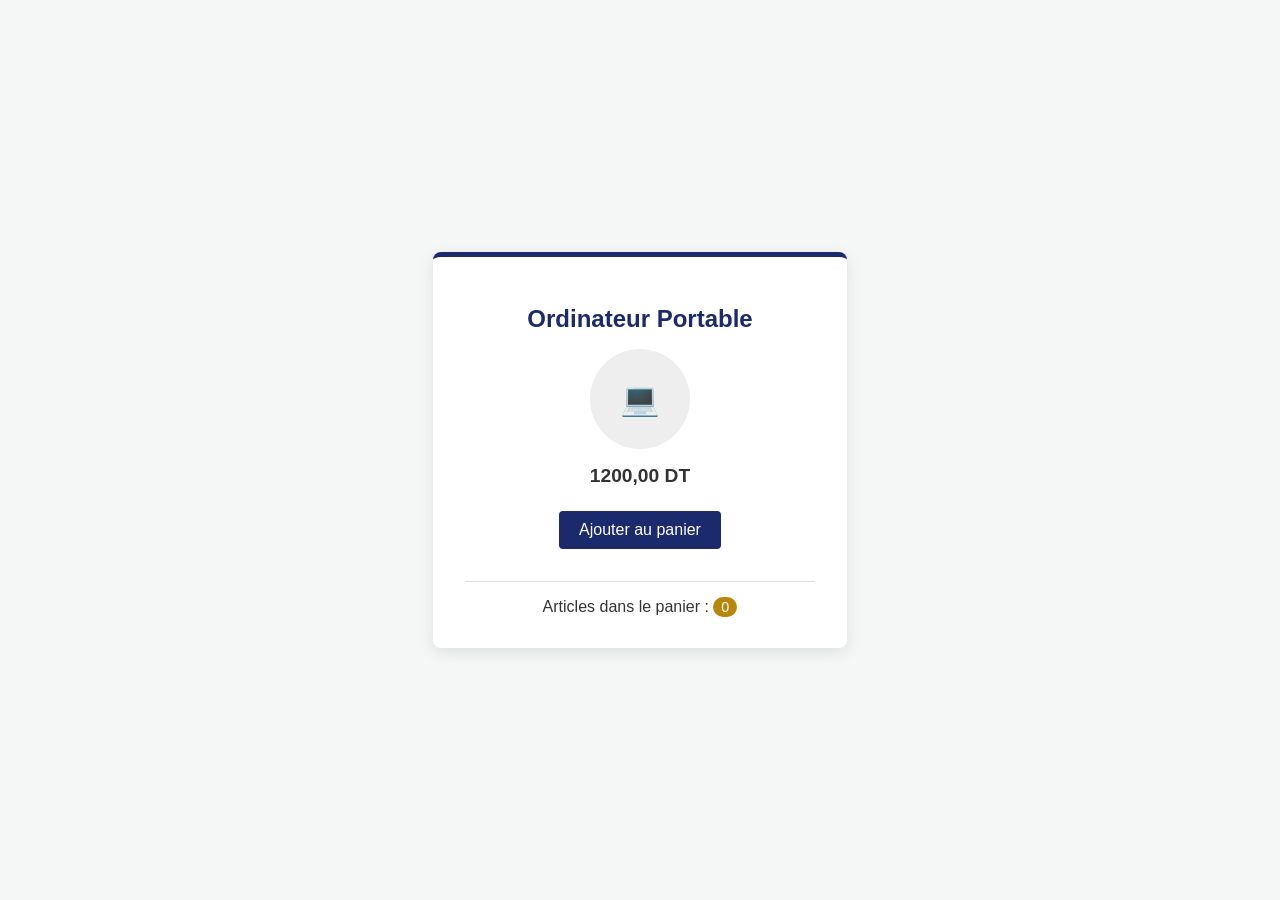
<file: target/classes/static/index.html>
<!DOCTYPE html>
<html lang="fr">
<head>
    <meta charset="UTF-8">
    <meta name="viewport" content="width=device-width, initial-scale=1.0">
    <title>Plateforme de Test - Vente en Ligne</title>
    
    <link rel="stylesheet" href="style.css">
</head>
<body>

    <div class="card">
        <h1>Ordinateur Portable</h1>
        <div class="product-img">💻</div>
        <span class="price">1200,00 DT</span>
        
        <button id="add-to-cart-btn" onclick="addToCart()">
            Ajouter au panier
        </button>

        <div class="cart-status">
            Articles dans le panier : <span id="cart-count">0</span>
        </div>
    </div>

    <script>
        function addToCart() {
            const countElement = document.getElementById('cart-count');
            let currentCount = parseInt(countElement.innerText);
            countElement.innerText = currentCount + 1;
            
            const btn = document.getElementById('add-to-cart-btn');
            btn.innerText = "Ajouté !";
            btn.style.backgroundColor = "#28a745";
            setTimeout(() => {
                btn.innerText = "Ajouter au panier";
                btn.style.backgroundColor = "#1a2a6c";
            }, 1000);
        }
    </script>
</body>
</html>
</file>
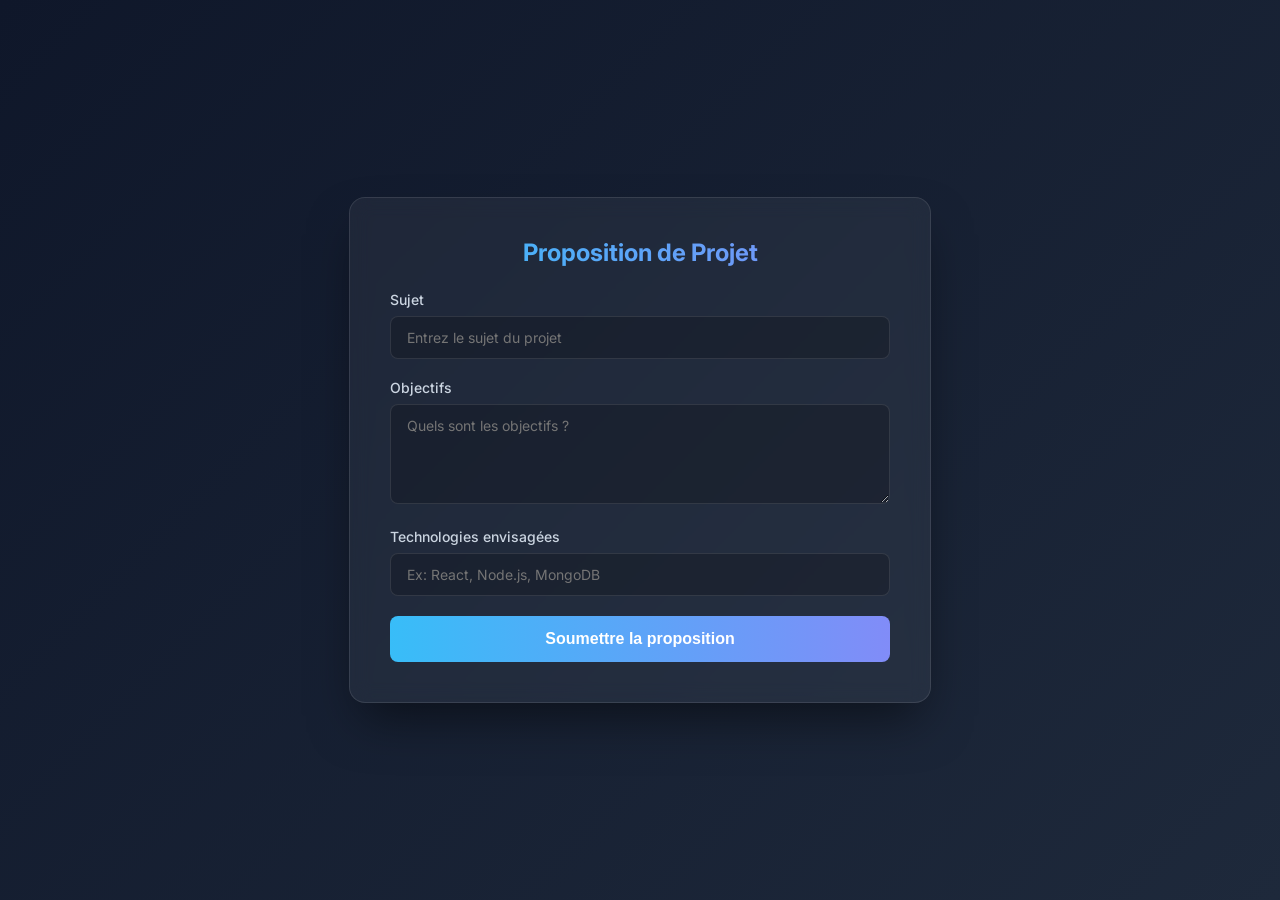
<file: target/classes/static/proposition.html>
<!DOCTYPE html>
<html lang="fr">
<head>
    <meta charset="UTF-8">
    <meta name="viewport" content="width=device-width, initial-scale=1.0">
    <title>Soumission de Proposition de Projet</title>
    <style>
        @import url('https://fonts.googleapis.com/css2?family=Inter:wght@400;500;600;700&display=swap');

        body {
            font-family: 'Inter', sans-serif;
            background: linear-gradient(135deg, #0f172a 0%, #1e293b 100%);
            color: #f8fafc;
            display: flex;
            justify-content: center;
            align-items: center;
            min-height: 100vh;
            margin: 0;
            padding: 20px;
            box-sizing: border-box;
        }

        .form-container {
            background: rgba(255, 255, 255, 0.05);
            backdrop-filter: blur(10px);
            border: 1px solid rgba(255, 255, 255, 0.1);
            border-radius: 16px;
            padding: 40px;
            width: 100%;
            max-width: 500px;
            box-shadow: 0 25px 50px -12px rgba(0, 0, 0, 0.5);
            transform: translateY(0);
            transition: transform 0.3s ease, box-shadow 0.3s ease;
        }

        .form-container:hover {
            transform: translateY(-5px);
            box-shadow: 0 30px 60px -12px rgba(0, 0, 0, 0.6);
        }

        h1 {
            margin-top: 0;
            margin-bottom: 24px;
            font-size: 24px;
            font-weight: 700;
            text-align: center;
            background: linear-gradient(to right, #38bdf8, #818cf8);
            -webkit-background-clip: text;
            -webkit-text-fill-color: transparent;
        }

        .form-group {
            margin-bottom: 20px;
        }

        label {
            display: block;
            margin-bottom: 8px;
            font-weight: 500;
            color: #cbd5e1;
            font-size: 14px;
        }

        input[type="text"],
        textarea {
            width: 100%;
            padding: 12px 16px;
            background: rgba(0, 0, 0, 0.2);
            border: 1px solid rgba(255, 255, 255, 0.1);
            border-radius: 8px;
            color: #f8fafc;
            font-family: 'Inter', sans-serif;
            font-size: 14px;
            box-sizing: border-box;
            transition: border-color 0.3s ease, box-shadow 0.3s ease;
        }

        input[type="text"]:focus,
        textarea:focus {
            outline: none;
            border-color: #38bdf8;
            box-shadow: 0 0 0 3px rgba(56, 189, 248, 0.2);
        }

        textarea {
            resize: vertical;
            min-height: 100px;
        }

        button {
            width: 100%;
            padding: 14px;
            background: linear-gradient(to right, #38bdf8, #818cf8);
            color: #ffffff;
            border: none;
            border-radius: 8px;
            font-size: 16px;
            font-weight: 600;
            cursor: pointer;
            transition: opacity 0.3s ease, transform 0.1s ease;
        }

        button:hover {
            opacity: 0.9;
        }

        button:active {
            transform: scale(0.98);
        }

        #success-message {
            display: none;
            margin-top: 20px;
            padding: 16px;
            background: rgba(34, 197, 94, 0.1);
            border: 1px solid rgba(34, 197, 94, 0.2);
            border-radius: 8px;
            color: #4ade80;
            text-align: center;
            font-weight: 500;
            animation: fadeIn 0.5s ease;
        }

        @keyframes fadeIn {
            from { opacity: 0; transform: translateY(-10px); }
            to { opacity: 1; transform: translateY(0); }
        }
    </style>
</head>
<body>

    <div class="form-container">
        <h1>Proposition de Projet</h1>
        <form id="proposal-form">
            <div class="form-group">
                <label for="sujet">Sujet</label>
                <input type="text" id="sujet" name="sujet" placeholder="Entrez le sujet du projet" required>
            </div>
            
            <div class="form-group">
                <label for="objectifs">Objectifs</label>
                <textarea id="objectifs" name="objectifs" placeholder="Quels sont les objectifs ?" required></textarea>
            </div>
            
            <div class="form-group">
                <label for="technologies">Technologies envisagées</label>
                <input type="text" id="technologies" name="technologies" placeholder="Ex: React, Node.js, MongoDB" required>
            </div>

            <button type="submit" id="submit-btn">Soumettre la proposition</button>
        </form>

        <div id="success-message">
            Votre proposition a été soumise avec succès !
        </div>
    </div>

    <script>
        document.getElementById('proposal-form').addEventListener('submit', function(e) {
            e.preventDefault();
            
            // On peut récupérer les valeurs ici si besoin
            // const sujet = document.getElementById('sujet').value;
            
            // Simuler l'envoi
            const btn = document.getElementById('submit-btn');
            const originalText = btn.innerText;
            btn.innerText = "Envoi en cours...";
            btn.disabled = true;

            setTimeout(() => {
                document.getElementById('proposal-form').style.display = 'none';
                document.getElementById('success-message').style.display = 'block';
            }, 800);
        });
    </script>
</body>
</html>
</file>
<file: target/classes/static/style.css>
:root {
    --primary-blue: #1a2a6c;
    --dark-gray: #333333;
    --accent-gold: #b8860b;
    --light-bg: #f4f7f6;
}

body {
    font-family: 'Segoe UI', Tahoma, Geneva, Verdana, sans-serif;
    background-color: var(--light-bg);
    color: var(--dark-gray);
    margin: 0;
    display: flex;
    justify-content: center;
    align-items: center;
    height: 100vh;
}

.card {
    background: white;
    padding: 2rem;
    border-radius: 8px;
    box-shadow: 0 4px 15px rgba(0,0,0,0.1);
    border-top: 5px solid var(--primary-blue);
    text-align: center;
    width: 350px;
}

h1 {
    color: var(--primary-blue);
    font-size: 1.5rem;
    margin-bottom: 0.5rem;
}

.product-img {
    width: 100px;
    height: 100px;
    background: #eee;
    margin: 1rem auto;
    display: flex;
    align-items: center;
    justify-content: center;
    border-radius: 50%;
    font-size: 2rem;
}

.price {
    font-weight: bold;
    font-size: 1.2rem;
    display: block;
    margin-bottom: 1.5rem;
}

button {
    background-color: var(--primary-blue);
    color: white;
    border: none;
    padding: 10px 20px;
    border-radius: 4px;
    cursor: pointer;
    font-size: 1rem;
    transition: background 0.3s;
}

button:hover {
    background-color: #2a3a8c;
}

.cart-status {
    margin-top: 2rem;
    padding-top: 1rem;
    border-top: 1px solid #ddd;
    color: var(--dark-gray);
    font-weight: 500;
}

#cart-count {
    background: var(--accent-gold);
    color: white;
    padding: 2px 8px;
    border-radius: 10px;
    font-size: 0.9rem;
}
</file>
